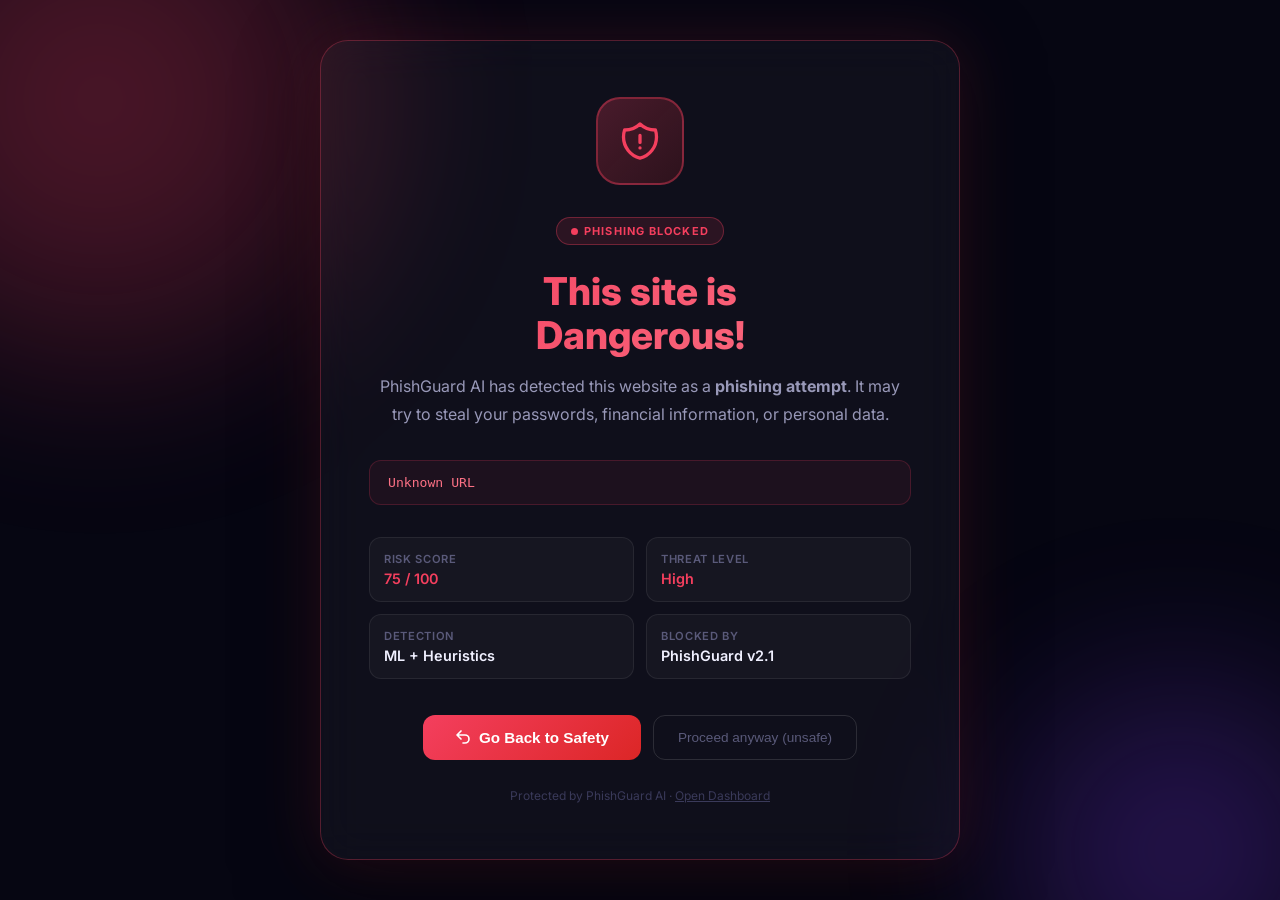
<file: extension/block.html>
<!DOCTYPE html>
<html lang="en">
<head>
  <meta charset="UTF-8" />
  <meta name="viewport" content="width=device-width, initial-scale=1.0" />
  <title>PhishGuard — Blocked</title>
  <style>
    @import url('https://fonts.googleapis.com/css2?family=Inter:wght@400;500;600;700;800&display=swap');

    *, *::before, *::after { box-sizing: border-box; margin: 0; padding: 0; }

    body {
      font-family: 'Inter', system-ui, sans-serif;
      background: #060612;
      color: #f0f0ff;
      min-height: 100vh;
      display: flex;
      align-items: center;
      justify-content: center;
      overflow: hidden;
      position: relative;
    }

    /* Animated background orbs */
    .orb {
      position: fixed;
      border-radius: 50%;
      filter: blur(80px);
      opacity: 0.35;
      pointer-events: none;
      animation: drift 8s ease-in-out infinite alternate;
    }
    .orb-1 { width: 600px; height: 600px; background: radial-gradient(circle, #f43f5e, transparent); top: -200px; left: -200px; }
    .orb-2 { width: 400px; height: 400px; background: radial-gradient(circle, #7c3aed, transparent); bottom: -150px; right: -100px; animation-delay: -4s; }
    @keyframes drift {
      from { transform: translate(0, 0) scale(1); }
      to   { transform: translate(30px, 20px) scale(1.05); }
    }

    .card {
      position: relative;
      z-index: 10;
      background: rgba(255,255,255,0.04);
      border: 1px solid rgba(244,63,94,0.3);
      border-radius: 28px;
      padding: 56px 48px;
      max-width: 640px;
      width: 90vw;
      text-align: center;
      box-shadow: 0 0 60px rgba(244,63,94,0.15), 0 24px 80px rgba(0,0,0,0.5);
      backdrop-filter: blur(20px);
    }

    .shield-icon {
      width: 88px;
      height: 88px;
      background: linear-gradient(135deg, rgba(244,63,94,0.25), rgba(220,38,38,0.15));
      border: 2px solid rgba(244,63,94,0.4);
      border-radius: 24px;
      display: flex;
      align-items: center;
      justify-content: center;
      margin: 0 auto 32px;
      animation: pulse-danger 2s ease-in-out infinite;
    }
    @keyframes pulse-danger {
      0%, 100% { box-shadow: 0 0 0 0 rgba(244,63,94,0.4); }
      50%       { box-shadow: 0 0 0 16px rgba(244,63,94,0); }
    }
    .shield-icon svg { width: 44px; height: 44px; color: #f43f5e; }

    .badge {
      display: inline-flex;
      align-items: center;
      gap: 6px;
      background: rgba(244,63,94,0.12);
      border: 1px solid rgba(244,63,94,0.35);
      color: #f43f5e;
      font-size: 11px;
      font-weight: 700;
      letter-spacing: 0.1em;
      text-transform: uppercase;
      padding: 6px 14px;
      border-radius: 100px;
      margin-bottom: 24px;
    }
    .badge::before { content: ''; width: 7px; height: 7px; background: #f43f5e; border-radius: 50%; animation: blink 1.2s ease-in-out infinite; }
    @keyframes blink { 0%,100%{opacity:1} 50%{opacity:0.3} }

    h1 {
      font-size: 2.4rem;
      font-weight: 800;
      background: linear-gradient(135deg, #f43f5e, #fb7185);
      -webkit-background-clip: text;
      -webkit-text-fill-color: transparent;
      background-clip: text;
      margin-bottom: 16px;
      line-height: 1.15;
    }

    .subtitle {
      font-size: 1rem;
      color: #9898b8;
      line-height: 1.7;
      margin-bottom: 32px;
    }

    .url-box {
      background: rgba(244,63,94,0.06);
      border: 1px solid rgba(244,63,94,0.2);
      border-radius: 12px;
      padding: 14px 18px;
      font-size: 0.82rem;
      color: #fb7185;
      font-family: 'JetBrains Mono', monospace;
      word-break: break-all;
      margin-bottom: 32px;
      text-align: left;
    }

    .details-grid {
      display: grid;
      grid-template-columns: 1fr 1fr;
      gap: 12px;
      margin-bottom: 36px;
    }
    .detail-card {
      background: rgba(255,255,255,0.03);
      border: 1px solid rgba(255,255,255,0.07);
      border-radius: 12px;
      padding: 14px;
      text-align: left;
    }
    .detail-label { font-size: 0.7rem; font-weight: 600; color: #5a5a7a; text-transform: uppercase; letter-spacing: 0.06em; margin-bottom: 4px; }
    .detail-value { font-size: 0.9rem; font-weight: 600; color: #f0f0ff; }
    .detail-value.danger { color: #f43f5e; }

    .actions { display: flex; gap: 12px; justify-content: center; flex-wrap: wrap; }

    .btn-back {
      display: inline-flex;
      align-items: center;
      gap: 8px;
      padding: 14px 32px;
      background: linear-gradient(135deg, #f43f5e, #dc2626);
      border: none;
      border-radius: 12px;
      color: #fff;
      font-size: 0.95rem;
      font-weight: 700;
      cursor: pointer;
      transition: 0.2s;
      text-decoration: none;
    }
    .btn-back:hover { transform: translateY(-2px); box-shadow: 0 8px 24px rgba(244,63,94,0.4); }

    .btn-proceed {
      display: inline-flex;
      align-items: center;
      gap: 8px;
      padding: 14px 24px;
      background: transparent;
      border: 1px solid rgba(255,255,255,0.12);
      border-radius: 12px;
      color: #5a5a7a;
      font-size: 0.85rem;
      font-weight: 500;
      cursor: pointer;
      transition: 0.2s;
    }
    .btn-proceed:hover { border-color: rgba(255,255,255,0.2); color: #9898b8; }

    .footer-note {
      margin-top: 28px;
      font-size: 0.75rem;
      color: #3a3a5a;
    }
  </style>
</head>
<body>
  <div class="orb orb-1"></div>
  <div class="orb orb-2"></div>

  <div class="card">
    <div class="shield-icon">
      <svg xmlns="http://www.w3.org/2000/svg" fill="none" viewBox="0 0 24 24" stroke-width="1.8" stroke="currentColor">
        <path stroke-linecap="round" stroke-linejoin="round" d="M12 9v3.75m0-10.036A11.959 11.959 0 013.598 6 11.99 11.99 0 003 9.75c0 5.592 3.824 10.29 9 11.622 5.176-1.332 9-6.03 9-11.622 0-1.31-.21-2.57-.598-3.75h-.152c-3.196 0-6.1-1.249-8.25-3.286zm0 13.036h.008v.008H12v-.008z" />
      </svg>
    </div>

    <div class="badge">Phishing Blocked</div>

    <h1>This site is<br>Dangerous!</h1>
    <p class="subtitle">
      PhishGuard AI has detected this website as a <strong>phishing attempt</strong>.
      It may try to steal your passwords, financial information, or personal data.
    </p>

    <div class="url-box" id="blocked-url">Loading…</div>

    <div class="details-grid">
      <div class="detail-card">
        <div class="detail-label">Risk Score</div>
        <div class="detail-value danger" id="risk-score">—</div>
      </div>
      <div class="detail-card">
        <div class="detail-label">Threat Level</div>
        <div class="detail-value danger" id="threat-level">High</div>
      </div>
      <div class="detail-card">
        <div class="detail-label">Detection</div>
        <div class="detail-value">ML + Heuristics</div>
      </div>
      <div class="detail-card">
        <div class="detail-label">Blocked By</div>
        <div class="detail-value">PhishGuard v2.1</div>
      </div>
    </div>

    <div class="actions">
      <button class="btn-back" onclick="goBack()">
        <svg xmlns="http://www.w3.org/2000/svg" fill="none" viewBox="0 0 24 24" stroke-width="2.5" stroke="currentColor" width="16" height="16">
          <path stroke-linecap="round" stroke-linejoin="round" d="M9 15L3 9m0 0l6-6M3 9h12a6 6 0 010 12h-3" />
        </svg>
        Go Back to Safety
      </button>
      <button class="btn-proceed" onclick="proceedAnyway()">
        Proceed anyway (unsafe)
      </button>
    </div>

    <p class="footer-note">Protected by PhishGuard AI · <a href="#" style="color:#3a3a5a" onclick="chrome.tabs.create({url:'http://localhost:8000'})">Open Dashboard</a></p>
  </div>

  <script>
    // Parse the blocked URL from query params
    const params = new URLSearchParams(location.search);
    const url    = params.get('url') || 'Unknown URL';
    const score  = parseFloat(params.get('score') || '75');

    document.getElementById('blocked-url').textContent = url;
    document.getElementById('risk-score').textContent  = `${Math.round(score)} / 100`;
    document.getElementById('threat-level').textContent = score >= 85 ? 'Critical' : score >= 65 ? 'High' : 'Suspicious';

    function goBack() {
      history.length > 1 ? history.back() : window.close();
    }

    function proceedAnyway() {
      if (confirm('⚠️ This site has been identified as dangerous.\n\nAre you absolutely sure you want to continue? Your data may be at risk.')) {
        location.href = url;
      }
    }
  </script>
</body>
</html>
</file>
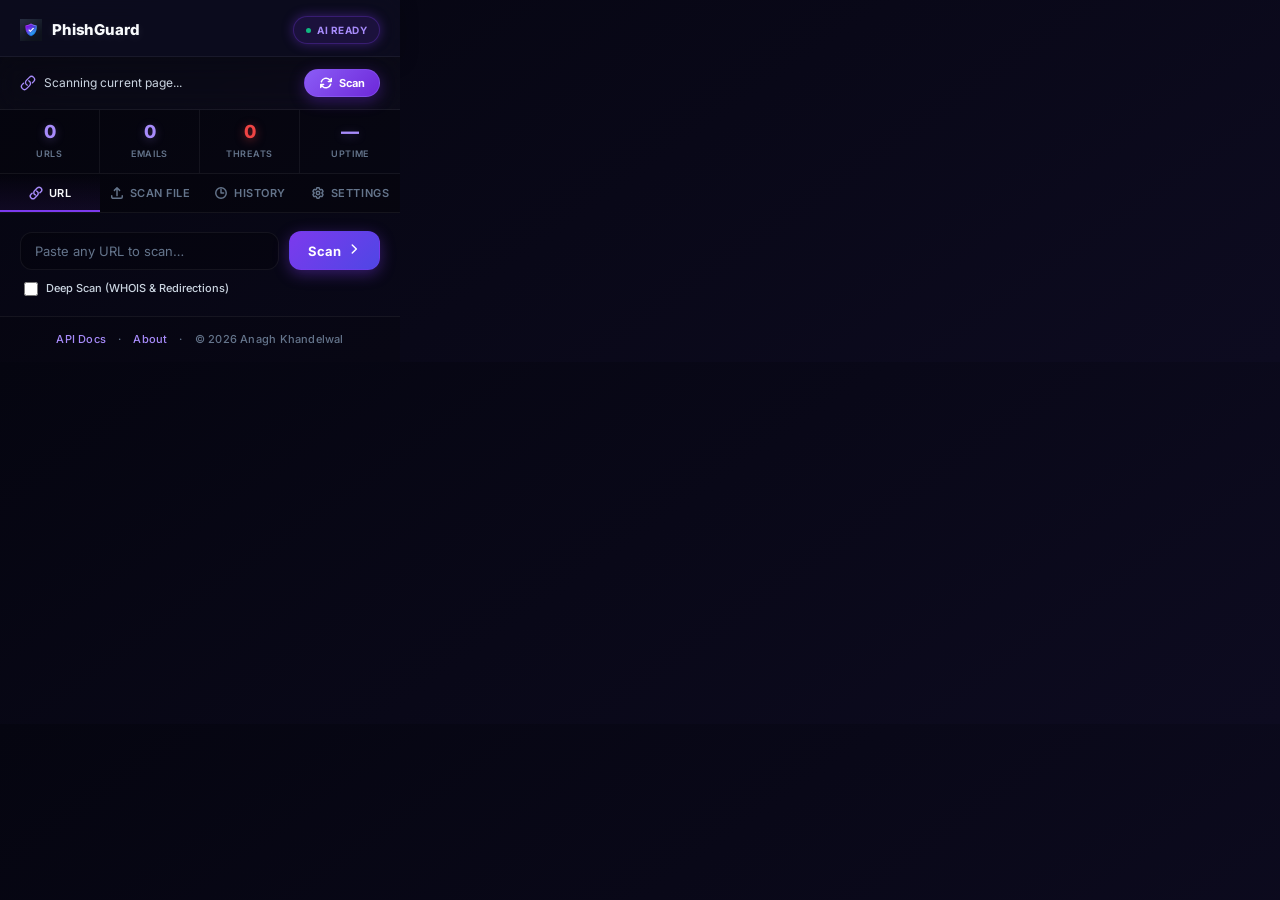
<file: extension/popup.html>
<!DOCTYPE html>
<html lang="en">
<head>
  <meta charset="UTF-8" />
  <meta name="viewport" content="width=device-width, initial-scale=1.0, maximum-scale=1.0" />
  <title>PhishGuard</title>
  <link rel="stylesheet" href="popup.css" />
</head>
<body>

<!-- ── Header ──────────────────────────────────────────────── -->
<header class="header">
  <div class="logo">
    <img src="icons/icon32.png" alt="Logo" width="22" height="22" />
    <span>PhishGuard</span>
  </div>
  <div class="header-badge" id="header-badge">
    <span class="dot" id="header-dot"></span>
    <span id="header-status">AI Ready</span>
  </div>
</header>

<!-- ── Current Page Banner ─────────────────────────────────── -->
<div id="page-banner" class="page-banner">
  <div class="page-banner-inner">
    <svg class="banner-icon" xmlns="http://www.w3.org/2000/svg" fill="none" viewBox="0 0 24 24" stroke-width="2" stroke="currentColor">
      <path stroke-linecap="round" stroke-linejoin="round" d="M13.19 8.688a4.5 4.5 0 011.242 7.244l-4.5 4.5a4.5 4.5 0 01-6.364-6.364l1.757-1.757m13.35-.622l1.757-1.757a4.5 4.5 0 00-6.364-6.364l-4.5 4.5a4.5 4.5 0 001.242 7.244" />
    </svg>
    <span id="page-url-label" class="page-url-text">Scanning current page...</span>
  </div>
  <button id="scan-current-btn" class="btn-scan-now" title="Scan this page">
    <svg xmlns="http://www.w3.org/2000/svg" fill="none" viewBox="0 0 24 24" stroke-width="2.5" stroke="currentColor" width="14" height="14">
      <path stroke-linecap="round" stroke-linejoin="round" d="M16.023 9.348h4.992v-.001M2.985 19.644v-4.992m0 0h4.992m-4.993 0l3.181 3.183a8.25 8.25 0 0013.803-3.7M4.031 9.865a8.25 8.25 0 0113.803-3.7l3.181 3.182m0-4.991v4.99" />
    </svg>
    Scan
  </button>
</div>

<!-- ── Mini Dashboard ──────────────────────────────────────── -->
<div class="mini-stats" id="mini-stats">
  <div class="mini-stat">
    <div class="mini-stat-val" id="ms-urls">0</div>
    <div class="mini-stat-label">URLs</div>
  </div>
  <div class="mini-stat">
    <div class="mini-stat-val" id="ms-emails">0</div>
    <div class="mini-stat-label">Emails</div>
  </div>
  <div class="mini-stat" id="ms-threats-card">
    <div class="mini-stat-val danger" id="ms-threats">0</div>
    <div class="mini-stat-label">Threats</div>
  </div>
  <div class="mini-stat">
    <div class="mini-stat-val" id="ms-uptime">—</div>
    <div class="mini-stat-label">Uptime</div>
  </div>
</div>

<!-- ── Tabs ────────────────────────────────────────────────── -->
<div class="tab-bar" role="tablist">
  <button class="tab-btn active" id="tab-url-btn" data-tab="url" role="tab" aria-selected="true">
    <svg xmlns="http://www.w3.org/2000/svg" fill="none" viewBox="0 0 24 24" stroke-width="2" stroke="currentColor">
      <path stroke-linecap="round" stroke-linejoin="round" d="M13.19 8.688a4.5 4.5 0 011.242 7.244l-4.5 4.5a4.5 4.5 0 01-6.364-6.364l1.757-1.757m13.35-.622l1.757-1.757a4.5 4.5 0 00-6.364-6.364l-4.5 4.5a4.5 4.5 0 001.242 7.244" />
    </svg>
    URL
  </button>
  <button class="tab-btn" id="tab-email-btn" data-tab="email" role="tab" aria-selected="false">
    <svg xmlns="http://www.w3.org/2000/svg" fill="none" viewBox="0 0 24 24" stroke-width="2" stroke="currentColor">
      <path stroke-linecap="round" stroke-linejoin="round" d="M3 16.5v2.25A2.25 2.25 0 005.25 21h13.5A2.25 2.25 0 0021 18.75V16.5m-13.5-9L12 3m0 0l4.5 4.5M12 3v13.5" />
    </svg>
    Scan File
  </button>
  <button class="tab-btn" id="tab-history-btn" data-tab="history" role="tab" aria-selected="false">
    <svg xmlns="http://www.w3.org/2000/svg" fill="none" viewBox="0 0 24 24" stroke-width="2" stroke="currentColor">
      <path stroke-linecap="round" stroke-linejoin="round" d="M12 6v6h4.5m4.5 0a9 9 0 11-18 0 9 9 0 0118 0z" />
    </svg>
    History
  </button>
  <button class="tab-btn" id="tab-settings-btn" data-tab="settings" role="tab" aria-selected="false">
    <svg xmlns="http://www.w3.org/2000/svg" fill="none" viewBox="0 0 24 24" stroke-width="2" stroke="currentColor">
      <path stroke-linecap="round" stroke-linejoin="round" d="M9.594 3.94c.09-.542.56-.94 1.11-.94h2.593c.55 0 1.02.398 1.11.94l.213 1.281c.063.374.313.686.645.87.074.04.147.083.22.127.324.196.72.257 1.075.124l1.217-.456a1.125 1.125 0 011.37.49l1.296 2.247a1.125 1.125 0 01-.26 1.431l-1.003.827c-.293.24-.438.613-.431.992a6.759 6.759 0 010 .255c-.007.378.138.75.43.99l1.005.828c.424.35.534.954.26 1.43l-1.298 2.247a1.125 1.125 0 01-1.369.491l-1.217-.456c-.355-.133-.75-.072-1.076.124a6.57 6.57 0 01-.22.128c-.331.183-.581.495-.644.869l-.213 1.28c-.09.543-.56.941-1.11.941h-2.594c-.55 0-1.02-.398-1.11-.94l-.213-1.281c-.062-.374-.312-.686-.644-.87a6.52 6.52 0 01-.22-.127c-.325-.196-.72-.257-1.076-.124l-1.217.456a1.125 1.125 0 01-1.369-.49l-1.297-2.247a1.125 1.125 0 01.26-1.431l1.004-.827c.292-.24.437-.613.43-.992a6.932 6.932 0 010-.255c.007-.378-.138-.75-.43-.99l-1.004-.828a1.125 1.125 0 01-.26-1.43l1.297-2.247a1.125 1.125 0 011.37-.491l1.216.456c.356.133.751.072 1.076-.124.072-.044.146-.087.22-.128.332-.183.582-.495.644-.869l.214-1.281z" />
      <path stroke-linecap="round" stroke-linejoin="round" d="M15 12a3 3 0 11-6 0 3 3 0 016 0z" />
    </svg>
    Settings
  </button>
</div>

<!-- ══════════════════════════════════════════════════════════ -->
<!-- URL Tab                                                    -->
<!-- ══════════════════════════════════════════════════════════ -->
<div id="tab-url" class="tab-panel active">
  <div class="section">
    <div class="input-row">
      <input id="url-input" type="text" placeholder="Paste any URL to scan…" autocomplete="off" spellcheck="false" />
      <button class="btn-go" id="url-btn">
        <span id="url-btn-text">Scan</span>
        <span id="url-btn-icon">
          <svg xmlns="http://www.w3.org/2000/svg" fill="none" viewBox="0 0 24 24" stroke-width="2.5" stroke="currentColor" width="14" height="14">
            <path stroke-linecap="round" stroke-linejoin="round" d="M9 5l7 7-7 7" />
          </svg>
        </span>
      </button>
    </div>
    <div class="input-row" style="margin-top: 10px;">
      <label class="toggle-row">
        <input type="checkbox" id="url-deep-scan" />
        <span class="toggle-lbl">Deep Scan (WHOIS & Redirections)</span>
      </label>
    </div>
    <div id="url-error" class="error-msg" style="display:none"></div>
  </div>

  <!-- Result -->
  <div id="url-result" class="result-area" style="display:none">
    <div class="result-top">
      <div class="gauge-wrap">
        <svg viewBox="0 0 160 90" width="160" height="90">
          <path class="gauge-track" d="M16 86 A62 62 0 0 1 144 86"/>
          <path class="gauge-fill" id="url-gauge-fill" d="M16 86 A62 62 0 0 1 144 86"
            stroke-dasharray="194.8" stroke-dashoffset="194.8" stroke="var(--safe)"/>
        </svg>
        <div class="gauge-inner">
          <span class="gauge-score" id="url-score">0</span>
          <span class="gauge-sub">/ 100</span>
        </div>
      </div>
      <div class="result-meta">
        <div class="risk-badge safe" id="url-badge">Scanning…</div>
        <div class="result-sub" id="url-conf"></div>
        <div class="result-sub" id="url-source"></div>
      </div>
    </div>
    <div class="reasons-list" id="url-reasons"></div>
    <details class="raw-toggle" id="url-raw" style="display:none">
      <summary>Raw Features</summary>
      <div class="feature-grid" id="url-features"></div>
    </details>
  </div>
</div>

<!-- ══════════════════════════════════════════════════════════ -->
<!-- Email Tab                                                  -->
<!-- ══════════════════════════════════════════════════════════ -->
<div id="tab-email" class="tab-panel">
  <div class="section">
    <div class="file-drop-zone" id="file-drop-zone">
      <svg xmlns="http://www.w3.org/2000/svg" fill="none" viewBox="0 0 24 24" stroke-width="1.5" stroke="currentColor">
        <path stroke-linecap="round" stroke-linejoin="round" d="M12 16.5V9.75m0 0l3 3m-3-3l-3 3M6.75 19.5a4.5 4.5 0 01-1.41-8.775 5.25 5.25 0 0110.233-2.33 3 3 0 013.758 3.848A3.752 3.752 0 0118 19.5H6.75z" />
      </svg>
      <span>Drag & Drop an Image or PDF</span>
      <span class="drop-sub">Or click to browse</span>
      <input type="file" id="file-input" accept="image/*,.pdf" style="display:none" />
    </div>
    <div class="divider"></div>
    <div style="text-align:center; font-size:10px; color:var(--text-3); margin-bottom: 6px;">OR PASTE TEXT</div>
    <textarea id="email-input" placeholder="Paste email body or source…"></textarea>
    <button class="btn-go btn-full" id="email-btn">
      <span id="email-btn-text">Analyse Source</span>
      <span id="email-btn-icon">
        <svg xmlns="http://www.w3.org/2000/svg" fill="none" viewBox="0 0 24 24" stroke-width="2.5" stroke="currentColor" width="14" height="14">
          <path stroke-linecap="round" stroke-linejoin="round" d="M9 5l7 7-7 7" />
        </svg>
      </span>
    </button>
    <div id="email-error" class="error-msg" style="display:none"></div>
  </div>

  <div id="email-result" class="result-area" style="display:none">
    <div class="result-top">
      <div class="gauge-wrap">
        <svg viewBox="0 0 160 90" width="160" height="90">
          <path class="gauge-track" d="M16 86 A62 62 0 0 1 144 86"/>
          <path class="gauge-fill" id="email-gauge-fill" d="M16 86 A62 62 0 0 1 144 86"
            stroke-dasharray="194.8" stroke-dashoffset="194.8" stroke="var(--safe)"/>
        </svg>
        <div class="gauge-inner">
          <span class="gauge-score" id="email-score">0</span>
          <span class="gauge-sub">/ 100</span>
        </div>
      </div>
      <div class="result-meta">
        <div class="risk-badge safe" id="email-badge">Analysing…</div>
        <div class="result-sub" id="email-conf"></div>
      </div>
    </div>
    <div class="reasons-list" id="email-reasons"></div>
    <button id="report-threat-btn" class="report-btn" style="display:none;">
      <svg xmlns="http://www.w3.org/2000/svg" fill="none" viewBox="0 0 24 24" stroke-width="2" stroke="currentColor"><path stroke-linecap="round" stroke-linejoin="round" d="M3 3v1.5M3 21v-6m0 0l2.77-.693a9 9 0 016.208.682l.108.054a9 9 0 006.086.71l3.114-.732a48.524 48.524 0 01-.005-10.499l-3.11.732a9 9 0 01-6.085-.711l-.108-.054a9 9 0 00-6.208-.682L3 4.5M3 15V4.5" /></svg>
      Report Threat to Safe Browsing
    </button>

    <div id="email-links-section" style="display:none">
      <div class="section-label">Links Found (click to scan)</div>
      <div class="links-list" id="email-links-list"></div>
    </div>
  </div>
</div>

<!-- ══════════════════════════════════════════════════════════ -->
<!-- History Tab                                               -->
<!-- ══════════════════════════════════════════════════════════ -->
<div id="tab-history" class="tab-panel">
  <div class="history-hdr">
    <span class="section-label">Recent Scans</span>
    <button class="btn-link" id="clear-history-btn">Clear all</button>
  </div>
  <div id="history-list" class="history-list">
    <div class="empty-state">No scans yet.</div>
  </div>
</div>

<!-- ══════════════════════════════════════════════════════════ -->
<!-- Settings Tab                                              -->
<!-- ══════════════════════════════════════════════════════════ -->
<div id="tab-settings" class="tab-panel">
  <div class="settings-section">
    <div class="setting-row">
      <div>
        <div class="setting-label">Auto-scan current page</div>
        <div class="setting-sub">Automatically check every page you visit</div>
      </div>
      <label class="toggle">
        <input type="checkbox" id="setting-auto-scan" checked />
        <span class="toggle-slider"></span>
      </label>
    </div>

    <div class="setting-row">
      <div>
        <div class="setting-label">Link hover tooltips</div>
        <div class="setting-sub">Show risk score when hovering over links</div>
      </div>
      <label class="toggle">
        <input type="checkbox" id="setting-tooltips" checked />
        <span class="toggle-slider"></span>
      </label>
    </div>

    <div class="setting-row">
      <div>
        <div class="setting-label">Click interception</div>
        <div class="setting-sub">Warn before opening suspicious links</div>
      </div>
      <label class="toggle">
        <input type="checkbox" id="setting-intercept" checked />
        <span class="toggle-slider"></span>
      </label>
    </div>

    <div class="setting-row">
      <div>
        <div class="setting-label">Desktop notifications</div>
        <div class="setting-sub">Show alerts for high-risk pages</div>
      </div>
      <label class="toggle">
        <input type="checkbox" id="setting-notifications" checked />
        <span class="toggle-slider"></span>
      </label>
    </div>

    <div class="divider"></div>

    <div class="setting-label" style="margin-bottom:8px">Backend API URL</div>
    <div class="input-row">
      <input id="setting-api-url" type="text" value="http://localhost:8000" style="flex:1" />
      <button class="btn-go" id="save-settings-btn">Save</button>
    </div>
    <div id="settings-msg" class="error-msg" style="display:none; color:var(--safe);"></div>
  </div>
</div>

<!-- ── Footer ──────────────────────────────────────────────── -->
<footer class="footer">
  <a href="#" id="open-docs-btn">API Docs</a>
  <span>·</span>
  <a href="#" id="open-about-btn">About</a>
  <span>·</span>
  <span>© 2026 Anagh Khandelwal</span>
</footer>

<script src="popup.js"></script>
</body>
</html>
</file>
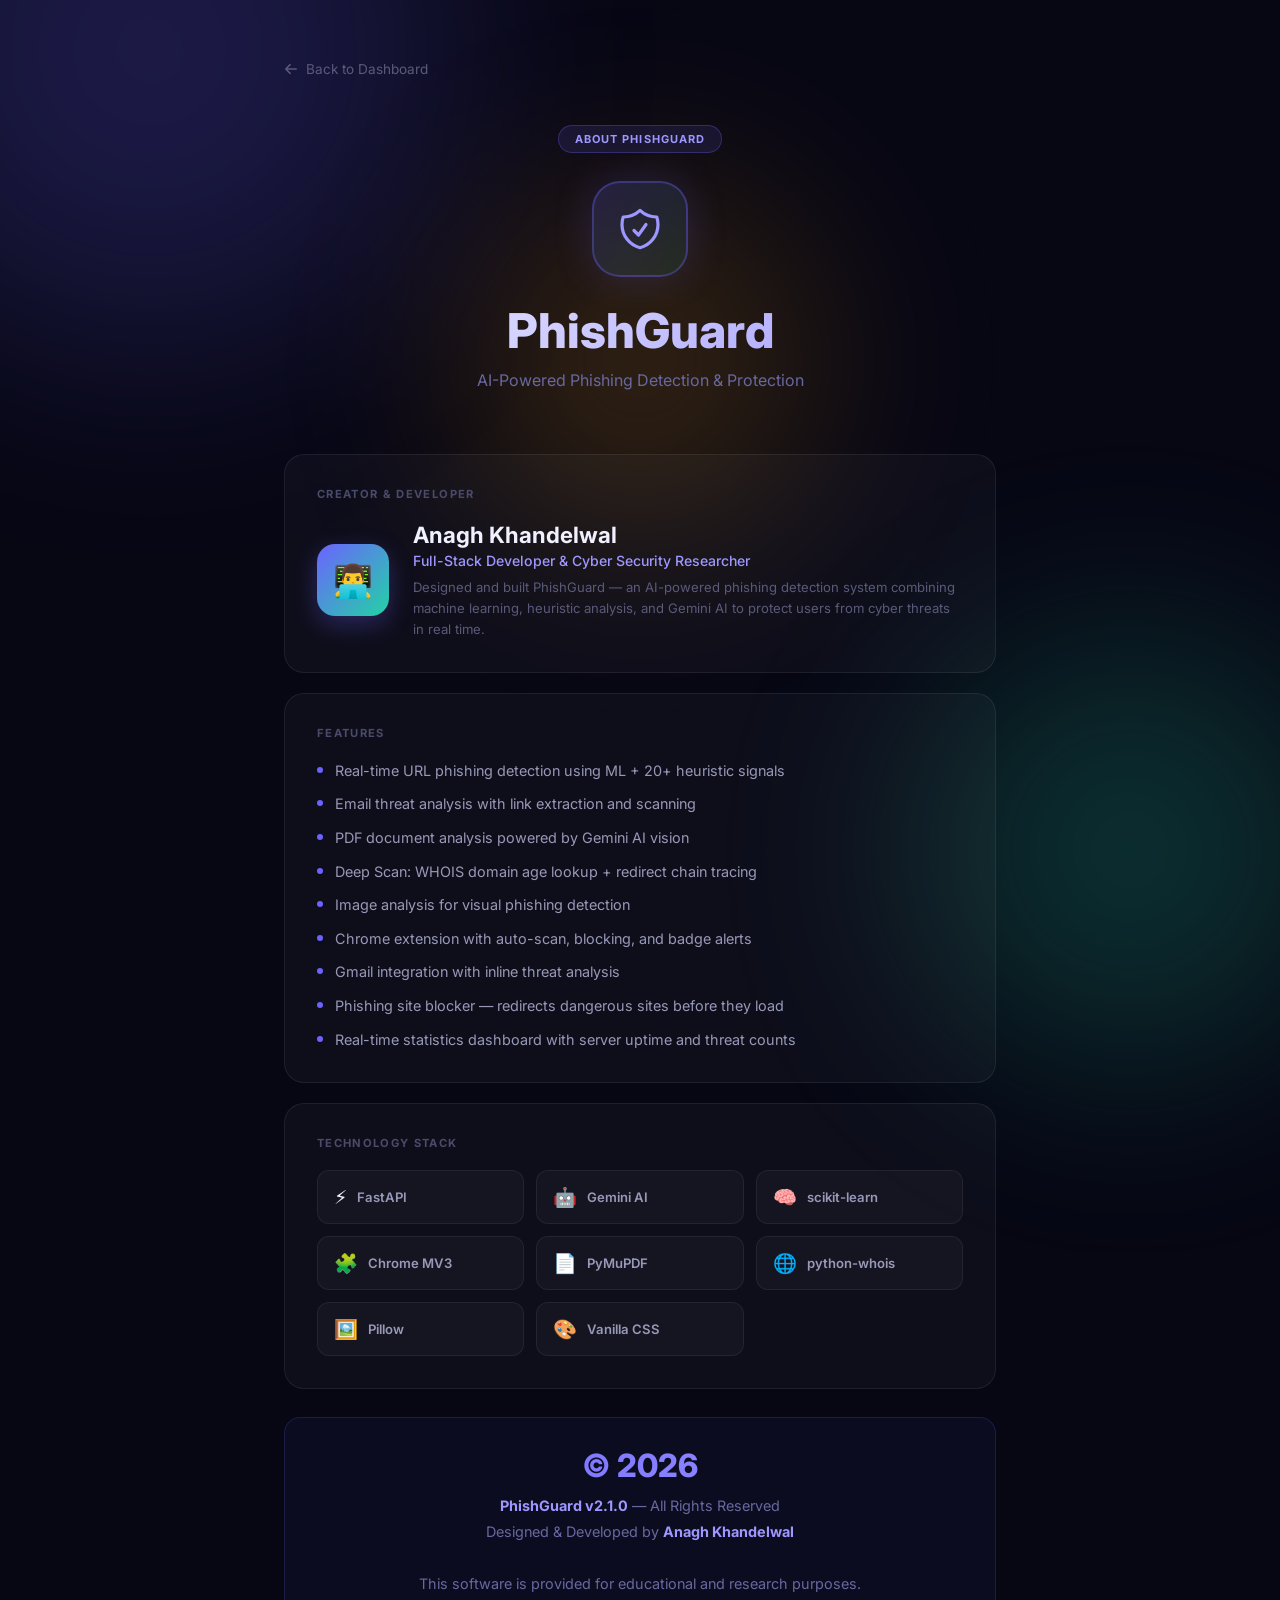
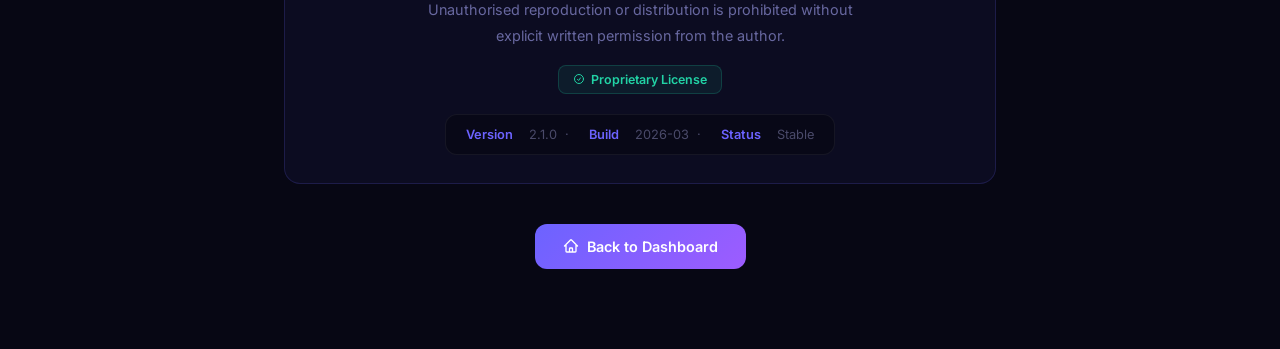
<file: frontend/about.html>
<!DOCTYPE html>
<html lang="en">

<head>
  <meta charset="UTF-8" />
  <meta name="viewport" content="width=device-width, initial-scale=1.0" />
  <title>PhishGuard — About & Copyright</title>
  <meta name="description" content="PhishGuard is an AI-powered phishing detection tool built by Anagh Khandelwal." />
  <meta name="theme-color" content="#070714" />
  <link rel="icon"
    href="data:image/svg+xml,<svg xmlns='http://www.w3.org/2000/svg' viewBox='0 0 100 100'><text y='.9em' font-size='90'>🛡️</text></svg>" />
  <style>
    @import url('https://fonts.googleapis.com/css2?family=Inter:wght@300;400;500;600;700;800&family=JetBrains+Mono:wght@400;500&display=swap');

    *,
    *::before,
    *::after {
      box-sizing: border-box;
      margin: 0;
      padding: 0;
    }

    html {
      scroll-behavior: smooth;
    }

    body {
      font-family: 'Inter', system-ui, sans-serif;
      background: #070714;
      color: #f0f0ff;
      min-height: 100vh;
      overflow-x: hidden;
    }

    /* ── Orbs ───────────────────────────────── */
    .orb {
      position: fixed;
      border-radius: 50%;
      filter: blur(100px);
      opacity: 0.28;
      pointer-events: none;
    }

    .orb-1 {
      width: 700px;
      height: 700px;
      background: radial-gradient(circle, #6c63ff, transparent);
      top: -300px;
      left: -200px;
    }

    .orb-2 {
      width: 500px;
      height: 500px;
      background: radial-gradient(circle, #22d3a5, transparent);
      bottom: -200px;
      right: -100px;
    }

    .orb-3 {
      width: 400px;
      height: 400px;
      background: radial-gradient(circle, #f59e0b, transparent);
      top: 40%;
      left: 50%;
      transform: translate(-50%, -50%);
    }

    /* ── Wrapper ────────────────────────────── */
    .wrapper {
      position: relative;
      z-index: 1;
      max-width: 760px;
      margin: 0 auto;
      padding: 60px 24px 80px;
    }

    /* ── Nav back ───────────────────────────── */
    .nav-back {
      display: inline-flex;
      align-items: center;
      gap: 8px;
      color: #5a5a7a;
      font-size: 0.85rem;
      text-decoration: none;
      transition: color 0.2s;
      margin-bottom: 48px;
    }

    .nav-back:hover {
      color: #9898b8;
    }

    .nav-back svg {
      width: 14px;
      height: 14px;
    }

    /* ── Hero ───────────────────────────────── */
    .hero {
      text-align: center;
      margin-bottom: 64px;
    }

    .hero-badge {
      display: inline-flex;
      align-items: center;
      gap: 8px;
      background: rgba(108, 99, 255, 0.12);
      border: 1px solid rgba(108, 99, 255, 0.3);
      color: #9d97ff;
      font-size: 11px;
      font-weight: 700;
      letter-spacing: 0.1em;
      text-transform: uppercase;
      padding: 6px 16px;
      border-radius: 100px;
      margin-bottom: 28px;
    }

    .hero-shield {
      width: 96px;
      height: 96px;
      background: linear-gradient(135deg, rgba(108, 99, 255, 0.2), rgba(34, 211, 165, 0.1));
      border: 2px solid rgba(108, 99, 255, 0.35);
      border-radius: 28px;
      display: flex;
      align-items: center;
      justify-content: center;
      margin: 0 auto 28px;
      box-shadow: 0 0 40px rgba(108, 99, 255, 0.2);
    }

    .hero-shield svg {
      width: 48px;
      height: 48px;
      color: #9d97ff;
    }

    .hero h1 {
      font-size: 3rem;
      font-weight: 800;
      background: linear-gradient(135deg, #f0f0ff, #9d97ff);
      -webkit-background-clip: text;
      -webkit-text-fill-color: transparent;
      background-clip: text;
      line-height: 1.1;
      margin-bottom: 12px;
    }

    .hero .tagline {
      font-size: 1rem;
      color: #6868a0;
      font-weight: 400;
    }

    /* ── Cards ──────────────────────────────── */
    .card {
      background: rgba(255, 255, 255, 0.03);
      border: 1px solid rgba(255, 255, 255, 0.07);
      border-radius: 20px;
      padding: 32px;
      margin-bottom: 20px;
    }

    .card-title {
      font-size: 0.7rem;
      font-weight: 700;
      letter-spacing: 0.12em;
      text-transform: uppercase;
      color: #4a4a6a;
      margin-bottom: 20px;
    }

    /* ── Author block ───────────────────────── */
    .author-block {
      display: flex;
      align-items: center;
      gap: 24px;
    }

    .author-avatar {
      width: 72px;
      height: 72px;
      border-radius: 18px;
      background: linear-gradient(135deg, #6c63ff, #22d3a5);
      display: flex;
      align-items: center;
      justify-content: center;
      font-size: 2rem;
      flex-shrink: 0;
      box-shadow: 0 8px 24px rgba(108, 99, 255, 0.3);
    }

    .author-name {
      font-size: 1.4rem;
      font-weight: 700;
      color: #f0f0ff;
      margin-bottom: 4px;
    }

    .author-role {
      font-size: 0.88rem;
      color: #9d97ff;
      font-weight: 500;
      margin-bottom: 8px;
    }

    .author-desc {
      font-size: 0.82rem;
      color: #5a5a7a;
      line-height: 1.6;
    }

    /* ── Tech stack ─────────────────────────── */
    .tech-grid {
      display: grid;
      grid-template-columns: repeat(auto-fill, minmax(160px, 1fr));
      gap: 12px;
    }

    .tech-item {
      background: rgba(255, 255, 255, 0.03);
      border: 1px solid rgba(255, 255, 255, 0.06);
      border-radius: 12px;
      padding: 14px 16px;
      display: flex;
      align-items: center;
      gap: 10px;
    }

    .tech-icon {
      font-size: 1.2rem;
      flex-shrink: 0;
    }

    .tech-label {
      font-size: 0.82rem;
      font-weight: 600;
      color: #9898b8;
    }

    /* ── Features list ──────────────────────── */
    .feature-list {
      list-style: none;
      display: flex;
      flex-direction: column;
      gap: 12px;
    }

    .feature-list li {
      display: flex;
      align-items: flex-start;
      gap: 12px;
      font-size: 0.9rem;
      color: #9898b8;
      line-height: 1.5;
    }

    .feature-list li .dot {
      width: 6px;
      height: 6px;
      border-radius: 50%;
      background: #6c63ff;
      flex-shrink: 0;
      margin-top: 7px;
    }

    /* ── Copyright footer ───────────────────── */
    .copyright-box {
      background: rgba(108, 99, 255, 0.06);
      border: 1px solid rgba(108, 99, 255, 0.18);
      border-radius: 16px;
      padding: 28px 32px;
      text-align: center;
      margin-top: 28px;
    }

    .copyright-year {
      font-size: 2rem;
      font-weight: 800;
      background: linear-gradient(135deg, #6c63ff, #9d97ff);
      -webkit-background-clip: text;
      -webkit-text-fill-color: transparent;
      background-clip: text;
      margin-bottom: 8px;
    }

    .copyright-text {
      font-size: 0.9rem;
      color: #6868a0;
      line-height: 1.8;
    }

    .copyright-text strong {
      color: #9d97ff;
    }

    /* ── License badge ──────────────────────── */
    .license-badge {
      display: inline-flex;
      align-items: center;
      gap: 6px;
      background: rgba(34, 211, 165, 0.08);
      border: 1px solid rgba(34, 211, 165, 0.2);
      color: #22d3a5;
      font-size: 0.78rem;
      font-weight: 600;
      padding: 6px 14px;
      border-radius: 8px;
      margin-top: 16px;
    }

    /* ── Version pill ───────────────────────── */
    .version-pill {
      display: inline-flex;
      gap: 16px;
      background: rgba(0, 0, 0, 0.3);
      border: 1px solid rgba(255, 255, 255, 0.06);
      border-radius: 12px;
      padding: 12px 20px;
      margin-top: 20px;
      font-size: 0.8rem;
      color: #4a4a6a;
    }

    .version-pill span {
      color: #6c63ff;
      font-weight: 600;
    }

    /* ── Back home link ─────────────────────── */
    .home-link {
      display: inline-flex;
      align-items: center;
      gap: 8px;
      margin-top: 40px;
      padding: 14px 28px;
      background: linear-gradient(135deg, #6c63ff, #9d5cff);
      border-radius: 12px;
      color: #fff;
      font-weight: 600;
      font-size: 0.9rem;
      text-decoration: none;
      transition: 0.2s;
    }

    .home-link:hover {
      transform: translateY(-2px);
      box-shadow: 0 8px 24px rgba(108, 99, 255, 0.35);
    }
  </style>
</head>

<body>
  <div class="orb orb-1"></div>
  <div class="orb orb-2"></div>
  <div class="orb orb-3"></div>

  <div class="wrapper">

    <a href="/" class="nav-back">
      <svg xmlns="http://www.w3.org/2000/svg" fill="none" viewBox="0 0 24 24" stroke-width="2.5" stroke="currentColor">
        <path stroke-linecap="round" stroke-linejoin="round" d="M10.5 19.5L3 12m0 0l7.5-7.5M3 12h18" />
      </svg>
      Back to Dashboard
    </a>

    <!-- Hero -->
    <section class="hero">
      <div class="hero-badge">About PhishGuard</div>
      <div class="hero-shield">
        <svg xmlns="http://www.w3.org/2000/svg" fill="none" viewBox="0 0 24 24" stroke-width="1.6"
          stroke="currentColor">
          <path stroke-linecap="round" stroke-linejoin="round"
            d="M9 12.75L11.25 15 15 9.75m-3-7.036A11.959 11.959 0 013.598 6 11.99 11.99 0 003 9.749c0 5.592 3.824 10.29 9 11.623 5.176-1.332 9-6.03 9-11.622 0-1.31-.21-2.57-.598-3.75h-.152c-3.196 0-6.1-1.249-8.25-3.286z" />
        </svg>
      </div>
      <h1>PhishGuard</h1>
      <p class="tagline">AI-Powered Phishing Detection &amp; Protection</p>
    </section>

    <!-- Author -->
    <div class="card">
      <div class="card-title">Creator &amp; Developer</div>
      <div class="author-block">
        <div class="author-avatar">👨‍💻</div>
        <div>
          <div class="author-name">Anagh Khandelwal</div>
          <div class="author-role">Full-Stack Developer &amp; Cyber Security Researcher</div>
          <div class="author-desc">Designed and built PhishGuard — an AI-powered phishing detection system combining
            machine learning, heuristic analysis, and Gemini AI to protect users from cyber threats in real time.</div>
        </div>
      </div>
    </div>

    <!-- Features -->
    <div class="card">
      <div class="card-title">Features</div>
      <ul class="feature-list">
        <li>
          <div class="dot"></div>Real-time URL phishing detection using ML + 20+ heuristic signals
        </li>
        <li>
          <div class="dot"></div>Email threat analysis with link extraction and scanning
        </li>
        <li>
          <div class="dot"></div>PDF document analysis powered by Gemini AI vision
        </li>
        <li>
          <div class="dot"></div>Deep Scan: WHOIS domain age lookup + redirect chain tracing
        </li>
        <li>
          <div class="dot"></div>Image analysis for visual phishing detection
        </li>
        <li>
          <div class="dot"></div>Chrome extension with auto-scan, blocking, and badge alerts
        </li>
        <li>
          <div class="dot"></div>Gmail integration with inline threat analysis
        </li>
        <li>
          <div class="dot"></div>Phishing site blocker — redirects dangerous sites before they load
        </li>
        <li>
          <div class="dot"></div>Real-time statistics dashboard with server uptime and threat counts
        </li>
      </ul>
    </div>

    <!-- Tech stack -->
    <div class="card">
      <div class="card-title">Technology Stack</div>
      <div class="tech-grid">
        <div class="tech-item"><span class="tech-icon">⚡</span><span class="tech-label">FastAPI</span></div>
        <div class="tech-item"><span class="tech-icon">🤖</span><span class="tech-label">Gemini AI</span></div>
        <div class="tech-item"><span class="tech-icon">🧠</span><span class="tech-label">scikit-learn</span></div>
        <div class="tech-item"><span class="tech-icon">🧩</span><span class="tech-label">Chrome MV3</span></div>
        <div class="tech-item"><span class="tech-icon">📄</span><span class="tech-label">PyMuPDF</span></div>
        <div class="tech-item"><span class="tech-icon">🌐</span><span class="tech-label">python-whois</span></div>
        <div class="tech-item"><span class="tech-icon">🖼️</span><span class="tech-label">Pillow</span></div>
        <div class="tech-item"><span class="tech-icon">🎨</span><span class="tech-label">Vanilla CSS</span></div>
      </div>
    </div>

    <!-- Copyright -->
    <div class="copyright-box">
      <div class="copyright-year">© 2026</div>
      <div class="copyright-text">
        <strong>PhishGuard v2.1.0</strong> — All Rights Reserved<br>
        Designed &amp; Developed by <strong>Anagh Khandelwal</strong><br><br>
        This software is provided for educational and research purposes.<br>
        Unauthorised reproduction or distribution is prohibited without<br>explicit written permission from the author.
      </div>
      <div>
        <span class="license-badge">
          <svg xmlns="http://www.w3.org/2000/svg" fill="none" viewBox="0 0 24 24" stroke-width="2" stroke="currentColor"
            width="12" height="12">
            <path stroke-linecap="round" stroke-linejoin="round"
              d="M9 12.75L11.25 15 15 9.75M21 12a9 9 0 11-18 0 9 9 0 0118 0z" />
          </svg>
          Proprietary License
        </span>
      </div>
      <div class="version-pill">
        <span>Version</span> 2.1.0
        &nbsp;·&nbsp;
        <span>Build</span> 2026-03
        &nbsp;·&nbsp;
        <span>Status</span> Stable
      </div>
    </div>

    <div style="text-align:center">
      <a href="/" class="home-link">
        <svg xmlns="http://www.w3.org/2000/svg" fill="none" viewBox="0 0 24 24" stroke-width="2" stroke="currentColor"
          width="16" height="16">
          <path stroke-linecap="round" stroke-linejoin="round"
            d="M2.25 12l8.954-8.955c.44-.439 1.152-.439 1.591 0L21.75 12M4.5 9.75v10.125c0 .621.504 1.125 1.125 1.125H9.75v-4.875c0-.621.504-1.125 1.125-1.125h2.25c.621 0 1.125.504 1.125 1.125V21h4.125c.621 0 1.125-.504 1.125-1.125V9.75M8.25 21h8.25" />
        </svg>
        Back to Dashboard
      </a>
    </div>

  </div>
</body>

</html>
</file>
<file: extension/popup.css>
/* ==========================================================
   PhishGuard Extension Popup — Styles
   Dark glassmorphic, premium look
   ========================================================== */
@import url('https://fonts.googleapis.com/css2?family=Inter:wght@400;500;600;700;800&display=swap');

:root {
  /* Rich deep gradients and glass colors */
  --bg-gradient: linear-gradient(145deg, #050510 0%, #0d0b20 100%);
  --surface:     rgba(15, 15, 35, 0.7);
  --card:        rgba(255, 255, 255, 0.03);
  --border:      rgba(255, 255, 255, 0.06);
  --glass-blur:  blur(16px);

  /* Primary Accent: vibrant violet/blue */
  --accent:      #7c3aed;
  --accent-l:    #a78bfa;
  --accent-glow: rgba(124, 58, 237, 0.4);

  /* Semantic Colors with enhanced glow */
  --safe:        #10b981;
  --safe-glow:   rgba(16, 185, 129, 0.4);
  --safe-bg:     rgba(16, 185, 129, 0.1);
  
  --warn:        #f59e0b;
  --warn-glow:   rgba(245, 158, 11, 0.4);
  --warn-bg:     rgba(245, 158, 11, 0.1);
  
  --danger:      #ef4444;
  --danger-glow: rgba(239, 68, 68, 0.5);
  --danger-bg:   rgba(239, 68, 68, 0.12);

  /* Text & Typography */
  --text:        #f8fafc;
  --text-2:      #cbd5e1;
  --text-3:      #64748b;

  --radius-sm:   8px;
  --radius-md:   12px;
  --radius-lg:   16px;
  --transition:  0.3s cubic-bezier(0.2, 0.8, 0.2, 1);
}

*, *::before, *::after { box-sizing: border-box; margin: 0; padding: 0; }

body {
  font-family: 'Inter', -apple-system, BlinkMacSystemFont, sans-serif;
  background: var(--bg-gradient);
  color: var(--text);
  width: 400px; /* slightly wider for premium feel */
  min-height: 250px;
  font-size: 13px;
  line-height: 1.6;
  overflow-x: hidden;
  -webkit-font-smoothing: antialiased;
}

/* ── Header ──────────────────────────────────────────────── */
.header {
  display: flex;
  align-items: center;
  justify-content: space-between;
  padding: 16px 20px 12px;
  border-bottom: 1px solid var(--border);
  background: var(--surface);
  backdrop-filter: var(--glass-blur);
  box-shadow: 0 4px 20px rgba(0,0,0,0.2);
}
.logo {
  display: flex;
  align-items: center;
  gap: 10px;
  font-weight: 800;
  font-size: 15px;
  color: var(--text);
  letter-spacing: -0.01em;
  text-shadow: 0 2px 10px rgba(255,255,255,0.1);
}
.header-badge {
  display: flex;
  align-items: center;
  gap: 6px;
  padding: 5px 12px;
  background: rgba(124, 58, 237, 0.15);
  border: 1px solid rgba(124, 58, 237, 0.3);
  border-radius: 100px;
  font-size: 10px;
  font-weight: 700;
  color: var(--accent-l);
  letter-spacing: 0.05em;
  text-transform: uppercase;
  box-shadow: 0 0 12px var(--accent-glow);
}
.dot {
  width: 5px; height: 5px;
  border-radius: 50%;
  background: var(--safe);
  animation: blink 2s ease-in-out infinite;
}
.dot.warning { background: var(--warn); }
.dot.danger  { background: var(--danger); animation: blink-fast 1s ease-in-out infinite; }
@keyframes blink      { 0%,100%{opacity:1} 50%{opacity:.35} }
@keyframes blink-fast { 0%,100%{opacity:1} 50%{opacity:.1} }

/* ── Current Page Banner ─────────────────────────────────── */
.page-banner {
  display: flex;
  align-items: center;
  justify-content: space-between;
  gap: 12px;
  padding: 12px 20px;
  background: rgba(255,255,255,0.02);
  border-bottom: 1px solid var(--border);
  backdrop-filter: var(--glass-blur);
}
.page-banner-inner {
  display: flex;
  align-items: center;
  gap: 8px;
  min-width: 0;
}
.banner-icon {
  width: 16px; height: 16px;
  flex-shrink: 0;
  color: var(--accent-l);
}
.page-url-text {
  font-size: 12px;
  color: var(--text-2);
  white-space: nowrap;
  overflow: hidden;
  text-overflow: ellipsis;
  max-width: 230px;
}
.btn-scan-now {
  display: flex;
  align-items: center;
  gap: 6px;
  padding: 6px 14px;
  background: linear-gradient(135deg, #8b5cf6, #6d28d9);
  border: 1px solid rgba(139, 92, 246, 0.5);
  border-radius: 100px;
  color: #fff;
  font-family: inherit;
  font-size: 11px;
  font-weight: 700;
  cursor: pointer;
  white-space: nowrap;
  flex-shrink: 0;
  transition: all var(--transition);
  box-shadow: 0 4px 15px rgba(109, 40, 217, 0.4);
}
.btn-scan-now:hover { 
  opacity: 0.95; 
  transform: translateY(-1px) scale(1.02); 
  box-shadow: 0 6px 20px rgba(109, 40, 217, 0.6);
}

/* ── Mini Stats ──────────────────────────────────────────── */
.mini-stats {
  display: grid;
  grid-template-columns: repeat(4, 1fr);
  background: rgba(0,0,0,0.2);
  border-bottom: 1px solid var(--border);
}
.mini-stat {
  padding: 12px 10px;
  text-align: center;
  border-right: 1px solid var(--border);
  transition: background var(--transition);
}
.mini-stat:last-child { border-right: none; }
.mini-stat:hover { background: rgba(255,255,255,0.03); }
.mini-stat-val {
  font-size: 18px;
  font-weight: 800;
  color: var(--accent-l);
  line-height: 1.1;
  text-shadow: 0 2px 10px rgba(167, 139, 250, 0.3);
}
.mini-stat-val.danger { 
  color: var(--danger); 
  text-shadow: 0 2px 10px var(--danger-glow);
}
.mini-stat-label {
  font-size: 9px;
  font-weight: 600;
  color: var(--text-3);
  text-transform: uppercase;
  letter-spacing: 0.08em;
  margin-top: 5px;
}
.mini-stat.alert { background: var(--danger-bg); animation: pulse-danger 2.5s infinite; }
@keyframes pulse-danger {
  0%,100%{ box-shadow: inset 0 0 0 0 rgba(239, 68, 68, 0); }
  50%    { box-shadow: inset 0 0 15px 0 rgba(239, 68, 68, 0.25); }
}

/* ── Tab Bar ─────────────────────────────────────────────── */
.tab-bar {
  display: flex;
  border-bottom: 1px solid var(--border);
  background: rgba(0,0,0,0.3);
}
.tab-btn {
  flex: 1;
  display: flex;
  align-items: center;
  justify-content: center;
  gap: 6px;
  padding: 12px 6px;
  border: none;
  background: transparent;
  color: var(--text-3);
  font-family: inherit;
  font-size: 11px;
  font-weight: 600;
  cursor: pointer;
  transition: all var(--transition);
  position: relative;
  text-transform: uppercase;
  letter-spacing: 0.05em;
}
.tab-btn svg { width: 14px; height: 14px; stroke-width: 2.5; transition: stroke var(--transition); }
.tab-btn:hover { color: var(--text-2); background: rgba(255,255,255,0.02); }
.tab-btn::after {
  content: '';
  position: absolute;
  bottom: 0; left: 0; right: 0;
  height: 2px;
  background: var(--accent);
  transform: scaleX(0);
  transition: transform var(--transition);
}
.tab-btn.active {
  color: var(--text);
  background: linear-gradient(180deg, transparent, rgba(124, 58, 237, 0.1));
}
.tab-btn.active svg { color: var(--accent-l); }
.tab-btn.active::after { transform: scaleX(1); }

/* ── Tab Panels ──────────────────────────────────────────── */
.tab-panel { display: none; }
.tab-panel.active { display: block; }

/* ── Section / Inputs ────────────────────────────────────── */
.section { padding: 18px 20px; }
.input-row {
  display: flex;
  gap: 10px;
  align-items: center;
}
input[type="text"] {
  flex: 1;
  background: rgba(0,0,0,0.2);
  border: 1px solid var(--border);
  border-radius: var(--radius-md);
  color: var(--text);
  font-family: inherit;
  font-size: 13px;
  font-weight: 500;
  padding: 10px 14px;
  outline: none;
  transition: all var(--transition);
  box-shadow: inset 0 2px 4px rgba(0,0,0,0.1);
}
input[type="text"]:focus {
  background: rgba(15,15,35,0.8);
  border-color: var(--accent);
  box-shadow: 0 0 0 3px rgba(124, 58, 237, 0.2), inset 0 2px 4px rgba(0,0,0,0.1);
}
input::placeholder { color: var(--text-3); font-weight: 400; }

textarea {
  width: 100%;
  background: rgba(0,0,0,0.2);
  border: 1px solid var(--border);
  border-radius: var(--radius-md);
  color: var(--text);
  font-family: inherit;
  font-size: 12px;
  padding: 12px 14px;
  min-height: 120px;
  resize: vertical;
  line-height: 1.6;
  outline: none;
  transition: all var(--transition);
  box-shadow: inset 0 2px 4px rgba(0,0,0,0.1);
}
textarea:focus {
  background: rgba(15,15,35,0.8);
  border-color: var(--accent);
  box-shadow: 0 0 0 3px rgba(124, 58, 237, 0.2), inset 0 2px 4px rgba(0,0,0,0.1);
}
textarea::placeholder { color: var(--text-3); }

.btn-go {
  display: flex;
  align-items: center;
  justify-content: center;
  gap: 6px;
  padding: 10px 18px;
  background: linear-gradient(135deg, #7c3aed, #4f46e5);
  border: 1px solid rgba(124, 58, 237, 0.3);
  border-radius: var(--radius-md);
  color: #fff;
  font-family: inherit;
  font-size: 13px;
  font-weight: 700;
  cursor: pointer;
  white-space: nowrap;
  flex-shrink: 0;
  transition: all var(--transition);
  box-shadow: 0 4px 15px rgba(124, 58, 237, 0.4);
}
.btn-go:hover:not(:disabled) { 
  opacity: 0.95; 
  transform: translateY(-2px); 
  box-shadow: 0 6px 20px rgba(124, 58, 237, 0.6);
}
.btn-go:disabled { 
  background: rgba(255,255,255,0.05); 
  border-color: var(--border);
  color: var(--text-3);
  box-shadow: none;
  cursor: not-allowed; 
  transform: none; 
}
.btn-full { width: 100%; margin-top: 12px; }

/* ── Deep Scan Toggle ────────────────────────────────────── */
.toggle-row {
  display: flex; align-items: center; gap: 8px; cursor: pointer;
  margin-left: 4px;
}
.toggle-row input[type="checkbox"] {
  width: 14px; height: 14px; accent-color: var(--accent);
  cursor: pointer;
}
.toggle-lbl { font-size: 11px; color: var(--text-2); font-weight: 500; }

/* ── File Drop Zone ──────────────────────────────────────── */
.file-drop-zone {
  display: flex; flex-direction: column; align-items: center; justify-content: center;
  gap: 6px; padding: 24px 16px;
  background: rgba(0,0,0,0.2);
  border: 2px dashed rgba(255,255,255,0.15);
  border-radius: var(--radius-md);
  color: var(--text-2); cursor: pointer;
  transition: all var(--transition);
  text-align: center;
}
.file-drop-zone:hover, .file-drop-zone.dragover {
  background: rgba(124, 58, 237, 0.1);
  border-color: rgba(124, 58, 237, 0.5);
  color: var(--text);
}
.file-drop-zone svg { width: 28px; height: 28px; color: var(--accent-l); margin-bottom: 4px; }
.file-drop-zone span { font-size: 12px; font-weight: 600; }
.file-drop-zone .drop-sub { font-size: 10px; font-weight: 400; color: var(--text-3); }

/* ── Report Button ───────────────────────────────────────── */
.report-btn {
  display: flex; align-items: center; justify-content: center; gap: 8px;
  width: 100%; padding: 10px; margin-top: 12px;
  background: rgba(239, 68, 68, 0.1);
  border: 1px solid rgba(239, 68, 68, 0.3);
  border-radius: var(--radius-sm);
  color: var(--danger); font-family: inherit; font-size: 12px; font-weight: 700;
  cursor: pointer; transition: all var(--transition);
}
.report-btn:hover {
  background: rgba(239, 68, 68, 0.2);
  border-color: rgba(239, 68, 68, 0.5);
  box-shadow: 0 4px 12px rgba(239, 68, 68, 0.2);
}
.report-btn svg { width: 14px; height: 14px; stroke-width: 2.5; }

.error-msg {
  font-size: 11px;
  color: var(--danger);
  margin-top: 8px;
  padding: 8px 10px;
  background: var(--danger-bg);
  border-radius: var(--radius-sm);
  border: 1px solid rgba(244,63,94,0.25);
}

/* ── Spinning loader ─────────────────────────────────────── */
.spinner {
  display: inline-block;
  width: 14px; height: 14px;
  border: 2px solid rgba(255,255,255,0.3);
  border-top-color: #fff;
  border-radius: 50%;
  animation: spin 0.6s linear infinite;
}
@keyframes spin { to { transform: rotate(360deg); } }

/* ── Result Area ─────────────────────────────────────────── */
.result-area {
  animation: fade-up 0.4s cubic-bezier(0.2, 0.8, 0.2, 1) both;
  padding: 0 20px 20px;
}
@keyframes fade-up {
  from { opacity:0; transform: translateY(15px); }
  to   { opacity:1; transform: translateY(0); }
}
.result-top {
  display: flex;
  align-items: center;
  gap: 20px;
  padding: 16px 0 16px;
}

/* ── Gauge ───────────────────────────────────────────────── */
.gauge-wrap { position: relative; flex-shrink: 0; filter: drop-shadow(0 4px 10px rgba(0,0,0,0.5)); }
.gauge-track {
  fill: none;
  stroke: rgba(255,255,255,0.05);
  stroke-width: 12;
  stroke-linecap: round;
}
.gauge-fill {
  fill: none;
  stroke-width: 12;
  stroke-linecap: round;
  transition: stroke-dashoffset 1.4s cubic-bezier(0.3,1,0.3,1), stroke 0.6s ease;
  filter: drop-shadow(0 0 8px currentColor);
}
.gauge-inner {
  position: absolute;
  bottom: 0px; left: 50%;
  transform: translateX(-50%);
  text-align: center;
  white-space: nowrap;
}
.gauge-score { font-size: 28px; font-weight: 800; line-height: 1; letter-spacing: -0.02em; }
.gauge-sub   { font-size: 10px; font-weight: 600; color: var(--text-3); text-transform: uppercase; }

/* ── Result Meta ─────────────────────────────────────────── */
.result-meta { display: flex; flex-direction: column; gap: 8px; flex: 1; min-width: 0; }
.risk-badge {
  display: inline-flex;
  align-items: center;
  gap: 6px;
  padding: 6px 14px;
  border-radius: 100px;
  font-size: 11px;
  font-weight: 800;
  text-transform: uppercase;
  letter-spacing: 0.1em;
  width: fit-content;
  box-shadow: 0 4px 12px rgba(0,0,0,0.2);
}
.risk-badge.safe    { background: var(--safe-bg);    color: var(--safe);   border: 1px solid var(--safe-glow); box-shadow: 0 0 16px rgba(16, 185, 129, 0.2); }
.risk-badge.warning { background: var(--warn-bg);    color: var(--warn);   border: 1px solid var(--warn-glow); box-shadow: 0 0 16px rgba(245, 158, 11, 0.2); }
.risk-badge.danger  { background: var(--danger-bg);  color: var(--danger); border: 1px solid var(--danger-glow); box-shadow: 0 0 16px rgba(239, 68, 68, 0.2); }
.result-sub { font-size: 11px; color: var(--text-3); font-weight: 500; }

/* ── Reasons ─────────────────────────────────────────────── */
.reasons-list {
  display: flex;
  flex-direction: column;
  gap: 6px;
  margin-bottom: 12px;
}
.reason-item {
  display: flex;
  align-items: flex-start;
  gap: 10px;
  padding: 10px 14px;
  background: var(--card);
  border: 1px solid var(--border);
  border-radius: var(--radius-md);
  font-size: 12px;
  color: var(--text-2);
  line-height: 1.4;
  animation: fade-in 0.3s ease both;
  box-shadow: 0 2px 8px rgba(0,0,0,0.1);
  transition: transform var(--transition);
}
.reason-item:hover { transform: translateX(2px); background: rgba(255,255,255,0.05); }
.reason-icon { width: 14px; height: 14px; flex-shrink: 0; margin-top: 2px; color: var(--danger); filter: drop-shadow(0 0 4px var(--danger-glow)); }
.reason-item.safe-note .reason-icon { color: var(--safe); filter: drop-shadow(0 0 4px var(--safe-glow)); }
@keyframes fade-in { from{opacity:0;transform:translateX(-10px)} to{opacity:1;transform:none} }
.clean-msg {
  display: flex; align-items: center; gap: 10px;
  padding: 12px 14px; background: var(--safe-bg);
  border: 1px solid var(--safe-glow);
  border-radius: var(--radius-md);
  color: #fff; font-size: 12px; font-weight: 600;
  box-shadow: 0 4px 15px rgba(16, 185, 129, 0.15);
}
.clean-msg svg { width: 18px; height: 18px; flex-shrink: 0; color: var(--safe); }

/* ── Raw Feature toggle ──────────────────────────────────── */
.raw-toggle { margin-top: 8px; border-top: 1px solid var(--border); padding-top: 8px; }
.raw-toggle summary {
  font-size: 10px; color: var(--text-3); cursor: pointer;
  user-select: none; list-style: none;
}
.raw-toggle summary:hover { color: var(--text-2); }
.feature-grid {
  display: grid;
  grid-template-columns: repeat(2, 1fr);
  gap: 4px;
  margin-top: 8px;
}
.feat-chip {
  display: flex; justify-content: space-between;
  padding: 4px 8px;
  background: rgba(255,255,255,0.03);
  border-radius: 4px;
  font-size: 9.5px;
}
.feat-k { color: var(--text-3); }
.feat-v { color: var(--accent-l); font-weight: 600; }

/* ── Links ───────────────────────────────────────────────── */
.section-label {
  font-size: 10px;
  font-weight: 700;
  text-transform: uppercase;
  letter-spacing: 0.1em;
  color: var(--text-3);
  margin-bottom: 8px;
}
#email-links-section { padding-top: 12px; border-top: 1px solid var(--border); }
.links-list { display: flex; flex-direction: column; gap: 6px; }
.link-btn {
  display: flex; align-items: center; gap: 8px;
  padding: 8px 12px;
  background: rgba(124, 58, 237, 0.08);
  border: 1px solid rgba(124, 58, 237, 0.2);
  border-radius: var(--radius-sm);
  color: var(--text);
  font-family: inherit; font-size: 11px; font-weight: 500;
  text-align: left; cursor: pointer;
  transition: all var(--transition);
  word-break: break-all;
}
.link-btn:hover { 
  background: rgba(124, 58, 237, 0.15); 
  border-color: rgba(124, 58, 237, 0.5); 
  transform: translateX(2px);
  box-shadow: 0 4px 12px rgba(124, 58, 237, 0.1);
}
.link-btn svg { width: 14px; height: 14px; flex-shrink: 0; color: var(--accent-l); }

/* ── History ─────────────────────────────────────────────── */
.history-hdr {
  display: flex; align-items: center; justify-content: space-between;
  padding: 16px 20px 8px;
}
.btn-link {
  background: none; border: none;
  color: var(--text-3); font-family: inherit; font-size: 11px; font-weight: 500;
  cursor: pointer; text-decoration: underline; text-underline-offset: 3px;
  transition: color var(--transition);
}
.btn-link:hover { color: var(--danger); text-shadow: 0 0 8px var(--danger-glow); }
.history-list { display: flex; flex-direction: column; gap: 6px; padding: 0 20px 16px; max-height: 280px; overflow-y: auto; }
.history-item {
  display: flex; align-items: center; gap: 12px;
  padding: 10px 14px;
  background: var(--card);
  border: 1px solid var(--border);
  border-radius: var(--radius-md);
  cursor: pointer;
  transition: all var(--transition);
}
.history-item:hover { 
  background: rgba(255,255,255,0.06); 
  border-color: rgba(124, 58, 237, 0.4); 
  transform: translateY(-1px);
  box-shadow: 0 4px 15px rgba(0,0,0,0.2);
}
.h-score {
  width: 38px; height: 38px; border-radius: 50%;
  display: flex; align-items: center; justify-content: center;
  font-size: 12px; font-weight: 800; flex-shrink: 0;
  box-shadow: 0 2px 10px rgba(0,0,0,0.2);
}
.h-score.safe    { background: var(--safe-bg);   color: var(--safe); border: 1px solid var(--safe-glow); box-shadow: 0 0 10px rgba(16, 185, 129, 0.2); }
.h-score.warning { background: var(--warn-bg);   color: var(--warn); border: 1px solid var(--warn-glow); box-shadow: 0 0 10px rgba(245, 158, 11, 0.2); }
.h-score.danger  { background: var(--danger-bg); color: var(--danger); border: 1px solid var(--danger-glow); box-shadow: 0 0 10px rgba(239, 68, 68, 0.2); }
.h-text { flex: 1; min-width: 0; display: flex; flex-direction: column; gap: 2px; }
.h-url  { font-size: 12px; font-weight: 500; white-space: nowrap; overflow: hidden; text-overflow: ellipsis; color: var(--text); }
.h-meta { font-size: 10px; color: var(--text-3); }
.h-label { font-size: 10px; font-weight: 800; text-transform: uppercase; letter-spacing: 0.1em; }
.h-label.phishing   { color: var(--danger); text-shadow: 0 0 8px var(--danger-glow); }
.h-label.legitimate { color: var(--safe); text-shadow: 0 0 8px var(--safe-glow); }
.empty-state { text-align: center; color: var(--text-3); font-size: 12px; font-weight: 500; padding: 32px 0; }

/* ── Settings ────────────────────────────────────────────── */
.settings-section { padding: 16px 20px; display: flex; flex-direction: column; gap: 10px; }
.setting-row {
  display: flex; align-items: center; justify-content: space-between; gap: 16px;
  padding: 14px 16px;
  background: var(--card);
  border: 1px solid var(--border);
  border-radius: var(--radius-md);
  transition: background var(--transition);
}
.setting-row:hover { background: rgba(255,255,255,0.06); border-color: rgba(255,255,255,0.1); }
.setting-label { font-size: 13px; font-weight: 600; color: var(--text); }
.setting-sub   { font-size: 11px; color: var(--text-3); margin-top: 4px; display: block; }
.divider { height: 1px; background: rgba(255,255,255,0.04); margin: 8px 0; }

/* Toggle switch */
.toggle { position: relative; display: inline-flex; width: 34px; height: 18px; flex-shrink: 0; }
.toggle input { opacity: 0; width: 0; height: 0; }
.toggle-slider {
  position: absolute; inset: 0;
  background: rgba(255,255,255,0.1);
  border-radius: 18px;
  transition: background var(--transition);
  cursor: pointer;
  border: 1px solid var(--border);
}
.toggle-slider::before {
  content: '';
  position: absolute;
  width: 12px; height: 12px;
  left: 2px; bottom: 2px;
  background: #fff;
  border-radius: 50%;
  transition: transform var(--transition);
}
.toggle input:checked + .toggle-slider { background: linear-gradient(135deg, var(--accent), #8b5cf6); border-color: transparent; }
.toggle input:checked + .toggle-slider::before { transform: translateX(16px); }

/* ── Footer ──────────────────────────────────────────────── */
.footer {
  display: flex; align-items: center; justify-content: center; gap: 12px;
  padding: 14px;
  border-top: 1px solid var(--border);
  background: rgba(0,0,0,0.15);
  font-size: 11px; font-weight: 500; color: var(--text-3);
  letter-spacing: 0.02em;
}
.footer a { color: var(--accent-l); text-decoration: none; transition: color var(--transition); }
.footer a:hover { color: #fff; text-shadow: 0 0 10px var(--accent-glow); }

/* Scrollbar */
::-webkit-scrollbar { width: 4px; }
::-webkit-scrollbar-track { background: transparent; }
::-webkit-scrollbar-thumb { background: rgba(255,255,255,0.1); border-radius: 2px; }
</file>
